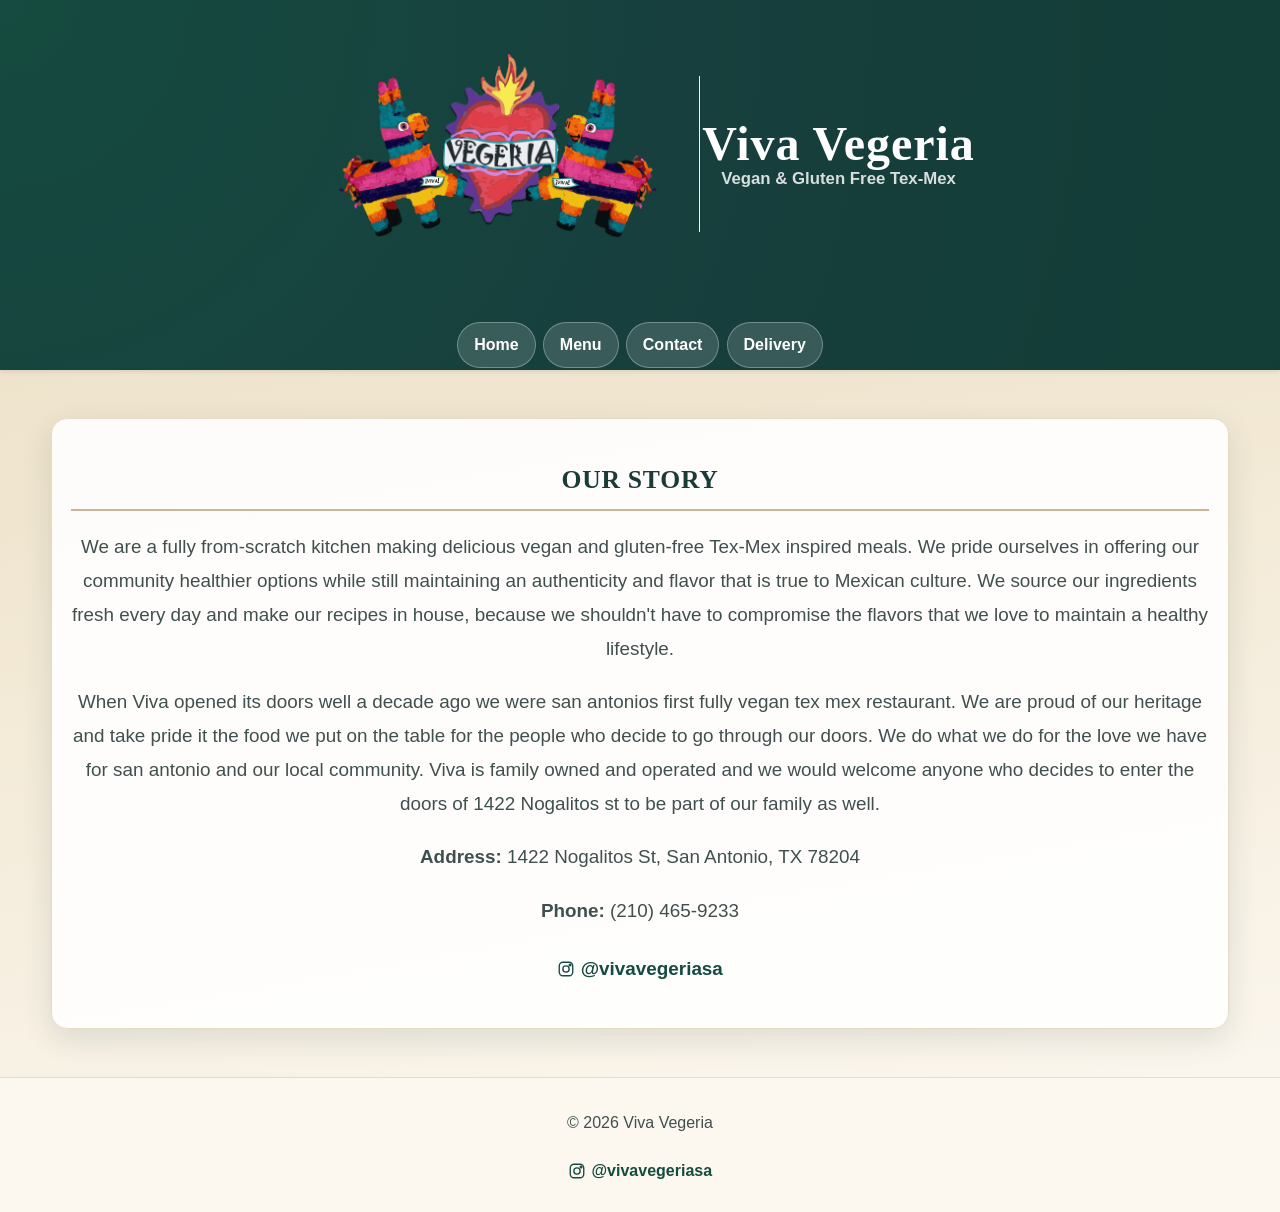
<file: Viva Vegeria 2026/index.html>
<!DOCTYPE html>
<html lang="en">
<head>
  <meta charset="UTF-8" />
  <meta name="viewport" content="width=device-width, initial-scale=1.0" />
  <title>Viva Vegeria</title>
  <link rel="stylesheet" href="styles.css" />
</head>
<body>
  <header class="site-header">
    <div class="container header-inner">
      <a href="index.html" class="logo-link">
        <img src="IMG_9046.png" alt="Viva Vegeria Logo" />
        <div class="logo-details">
          <h1>Viva Vegeria</h1>
          <p>Vegan & Gluten Free Tex-Mex</p>
        </div>
      </a>
      <nav>
        <a href="index.html">Home</a>
        <a href="menu.html">Menu</a>
        <a href="contact.html">Contact</a>
        <a href="delivery.html">Delivery</a>
      </nav>
    </div>
  </header>

  <main class="container">
    <section class="section story-section">
      <h2>Our Story</h2>
      <p>We are a fully from-scratch kitchen making delicious vegan and gluten-free Tex-Mex inspired meals. We pride ourselves in offering our community healthier options while still maintaining an authenticity and flavor that is true to Mexican culture. We source our ingredients fresh every day and make our recipes in house, because we shouldn't have to compromise the flavors that we love to maintain a healthy lifestyle.</p>

      <p>When Viva opened its doors well a decade  ago we were san antonios first fully vegan tex mex restaurant. We are proud of our heritage and take pride it the food we put on the table for the people who decide to go through our doors. We do what we do for the love we have for san antonio and our local community. Viva is family owned and operated and we would welcome anyone who decides to enter the doors of 1422 Nogalitos st to be part of our family as well. </p>
      <p><strong>Address:</strong> 1422 Nogalitos St, San Antonio, TX 78204</p>
      <p><strong>Phone:</strong> (210) 465-9233</p>
      <p>
        <a class="social-link" href="https://www.instagram.com/vivavegeriasa" target="_blank" rel="noopener">
          <svg class="instagram-icon" viewBox="0 0 24 24" aria-hidden="true" focusable="false">
            <rect x="3" y="3" width="18" height="18" rx="5" ry="5"></rect>
            <circle cx="12" cy="12" r="4.2"></circle>
            <circle cx="17.4" cy="6.6" r="1.2"></circle>
          </svg>
          <span>@vivavegeriasa</span>
        </a>
      </p>
    </section>
  </main>

  <footer class="site-footer">
    <p>© 2026 Viva Vegeria</p>
    <a class="social-link" href="https://www.instagram.com/vivavegeriasa" target="_blank" rel="noopener">
      <svg class="instagram-icon" viewBox="0 0 24 24" aria-hidden="true" focusable="false">
        <rect x="3" y="3" width="18" height="18" rx="5" ry="5"></rect>
        <circle cx="12" cy="12" r="4.2"></circle>
        <circle cx="17.4" cy="6.6" r="1.2"></circle>
      </svg>
      <span>@vivavegeriasa</span>
    </a>
  </footer>
</body>
</html>
</file>
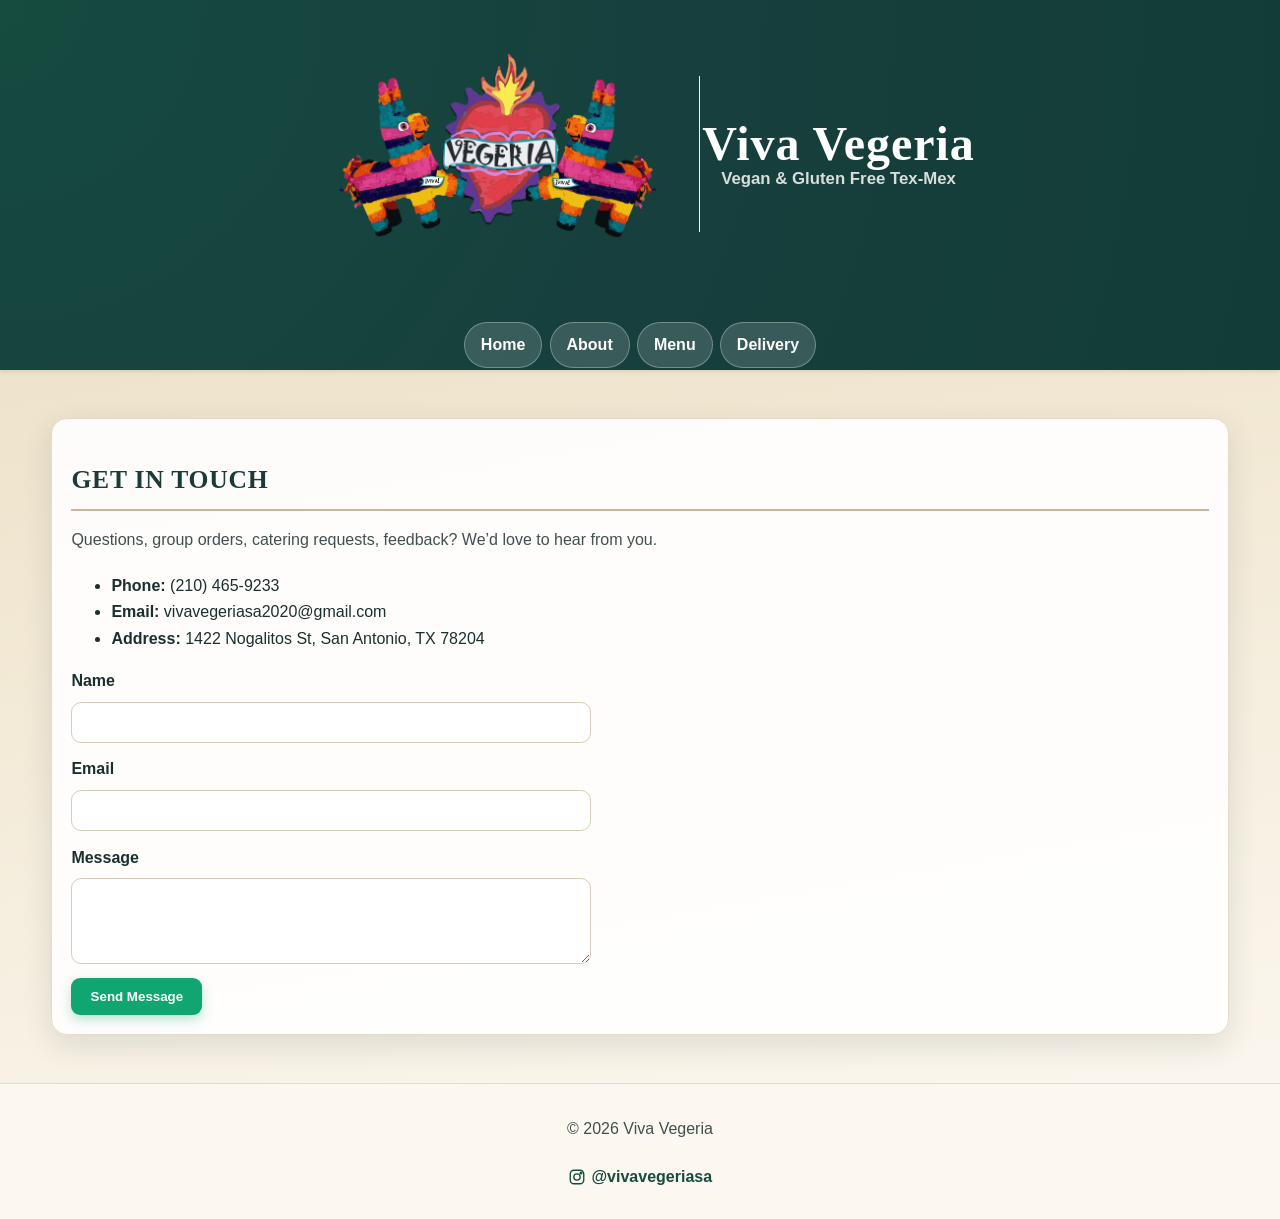
<file: Viva Vegeria 2026/contact.html>
<!DOCTYPE html>
<html lang="en">
<head>
  <meta charset="UTF-8" />
  <meta name="viewport" content="width=device-width, initial-scale=1.0" />
  <title>Contact | Viva Vegeria</title>
  <link rel="stylesheet" href="styles.css" />
</head>
<body>
  <header class="site-header">
    <div class="container header-inner">
      <a href="index.html" class="logo-link">
        <img src="IMG_9046.png" alt="Viva Vegeria Logo" />
        <div class="logo-details">
          <h1>Viva Vegeria</h1>
          <p>Vegan & Gluten Free Tex-Mex</p>
        </div>
      </a>
      <nav>
        <a href="index.html">Home</a>
        <a href="index.html">About</a>
        <a href="menu.html">Menu</a>
        <a href="delivery.html">Delivery</a>
      </nav>
    </div>
  </header>

  <main class="container">
    <section class="section">
      <h2>Get In Touch</h2>
      <p>Questions, group orders, catering requests, feedback? We’d love to hear from you.</p>
      <ul>
        <li><strong>Phone:</strong> (210) 465-9233</li>
        <li><strong>Email:</strong> vivavegeriasa2020@gmail.com</li>
        <li><strong>Address:</strong> 1422 Nogalitos St, San Antonio, TX 78204</li>
      </ul>
      <form class="contact-form" action="#" method="post" onsubmit="alert('Thanks! Contact form is demo-only.'); return false;">
        <label>Name<input type="text" name="name" required /></label>
        <label>Email<input type="email" name="email" required /></label>
        <label>Message<textarea name="message" rows="4" required></textarea></label>
        <button type="submit">Send Message</button>
      </form>
    </section>
  </main>

  <footer class="site-footer">
    <p>© 2026 Viva Vegeria</p>
    <a class="social-link" href="https://www.instagram.com/vivavegeriasa" target="_blank" rel="noopener">
      <svg class="instagram-icon" viewBox="0 0 24 24" aria-hidden="true" focusable="false">
        <rect x="3" y="3" width="18" height="18" rx="5" ry="5"></rect>
        <circle cx="12" cy="12" r="4.2"></circle>
        <circle cx="17.4" cy="6.6" r="1.2"></circle>
      </svg>
      <span>@vivavegeriasa</span>
    </a>
  </footer>
</body>
</html>
</file>
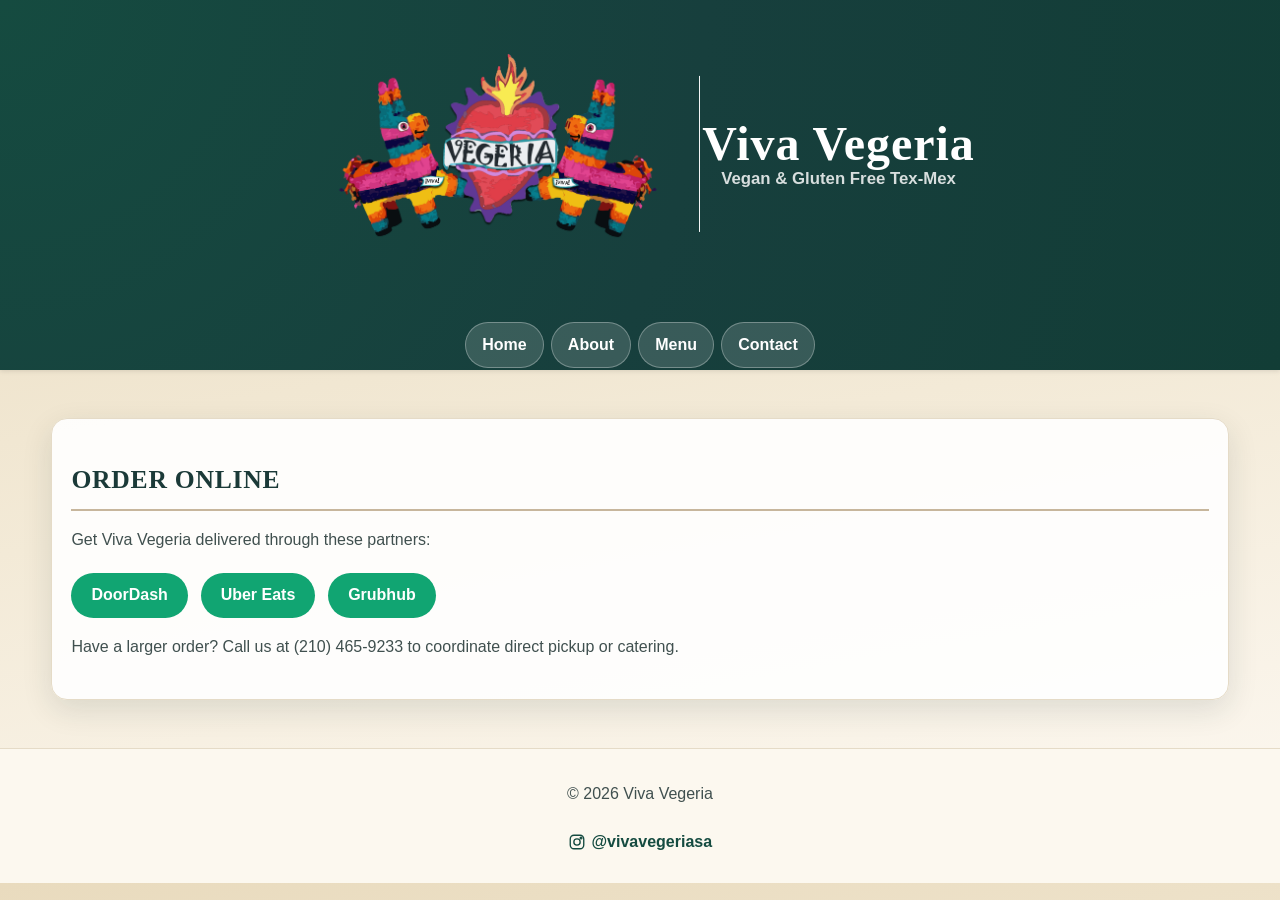
<file: Viva Vegeria 2026/delivery.html>
<!DOCTYPE html>
<html lang="en">
<head>
  <meta charset="UTF-8" />
  <meta name="viewport" content="width=device-width, initial-scale=1.0" />
  <title>Delivery | Viva Vegeria</title>
  <link rel="stylesheet" href="styles.css" />
</head>
<body>
  <header class="site-header">
    <div class="container header-inner">
      <a href="index.html" class="logo-link">
        <img src="IMG_9046.png" alt="Viva Vegeria Logo" />
        <div class="logo-details">
          <h1>Viva Vegeria</h1>
          <p>Vegan & Gluten Free Tex-Mex</p>
        </div>
      </a>
      <nav>
        <a href="index.html">Home</a>
        <a href="index.html">About</a>
        <a href="menu.html">Menu</a>
        <a href="contact.html">Contact</a>
      </nav>
    </div>
  </header>

  <main class="container">
    <section class="section">
      <h2>Order Online</h2>
      <p>Get Viva Vegeria delivered through these partners:</p>
      <div class="delivery-links">
        <a href="https://www.doordash.com" target="_blank" rel="noopener">DoorDash</a>
        <a href="https://www.ubereats.com" target="_blank" rel="noopener">Uber Eats</a>
        <a href="https://www.grubhub.com" target="_blank" rel="noopener">Grubhub</a>
      </div>
      <p>Have a larger order? Call us at (210) 465-9233 to coordinate direct pickup or catering.</p>
    </section>
  </main>

  <footer class="site-footer">
    <p>© 2026 Viva Vegeria</p>
    <a class="social-link" href="https://www.instagram.com/vivavegeriasa" target="_blank" rel="noopener">
      <svg class="instagram-icon" viewBox="0 0 24 24" aria-hidden="true" focusable="false">
        <rect x="3" y="3" width="18" height="18" rx="5" ry="5"></rect>
        <circle cx="12" cy="12" r="4.2"></circle>
        <circle cx="17.4" cy="6.6" r="1.2"></circle>
      </svg>
      <span>@vivavegeriasa</span>
    </a>
  </footer>
</body>
</html>
</file>
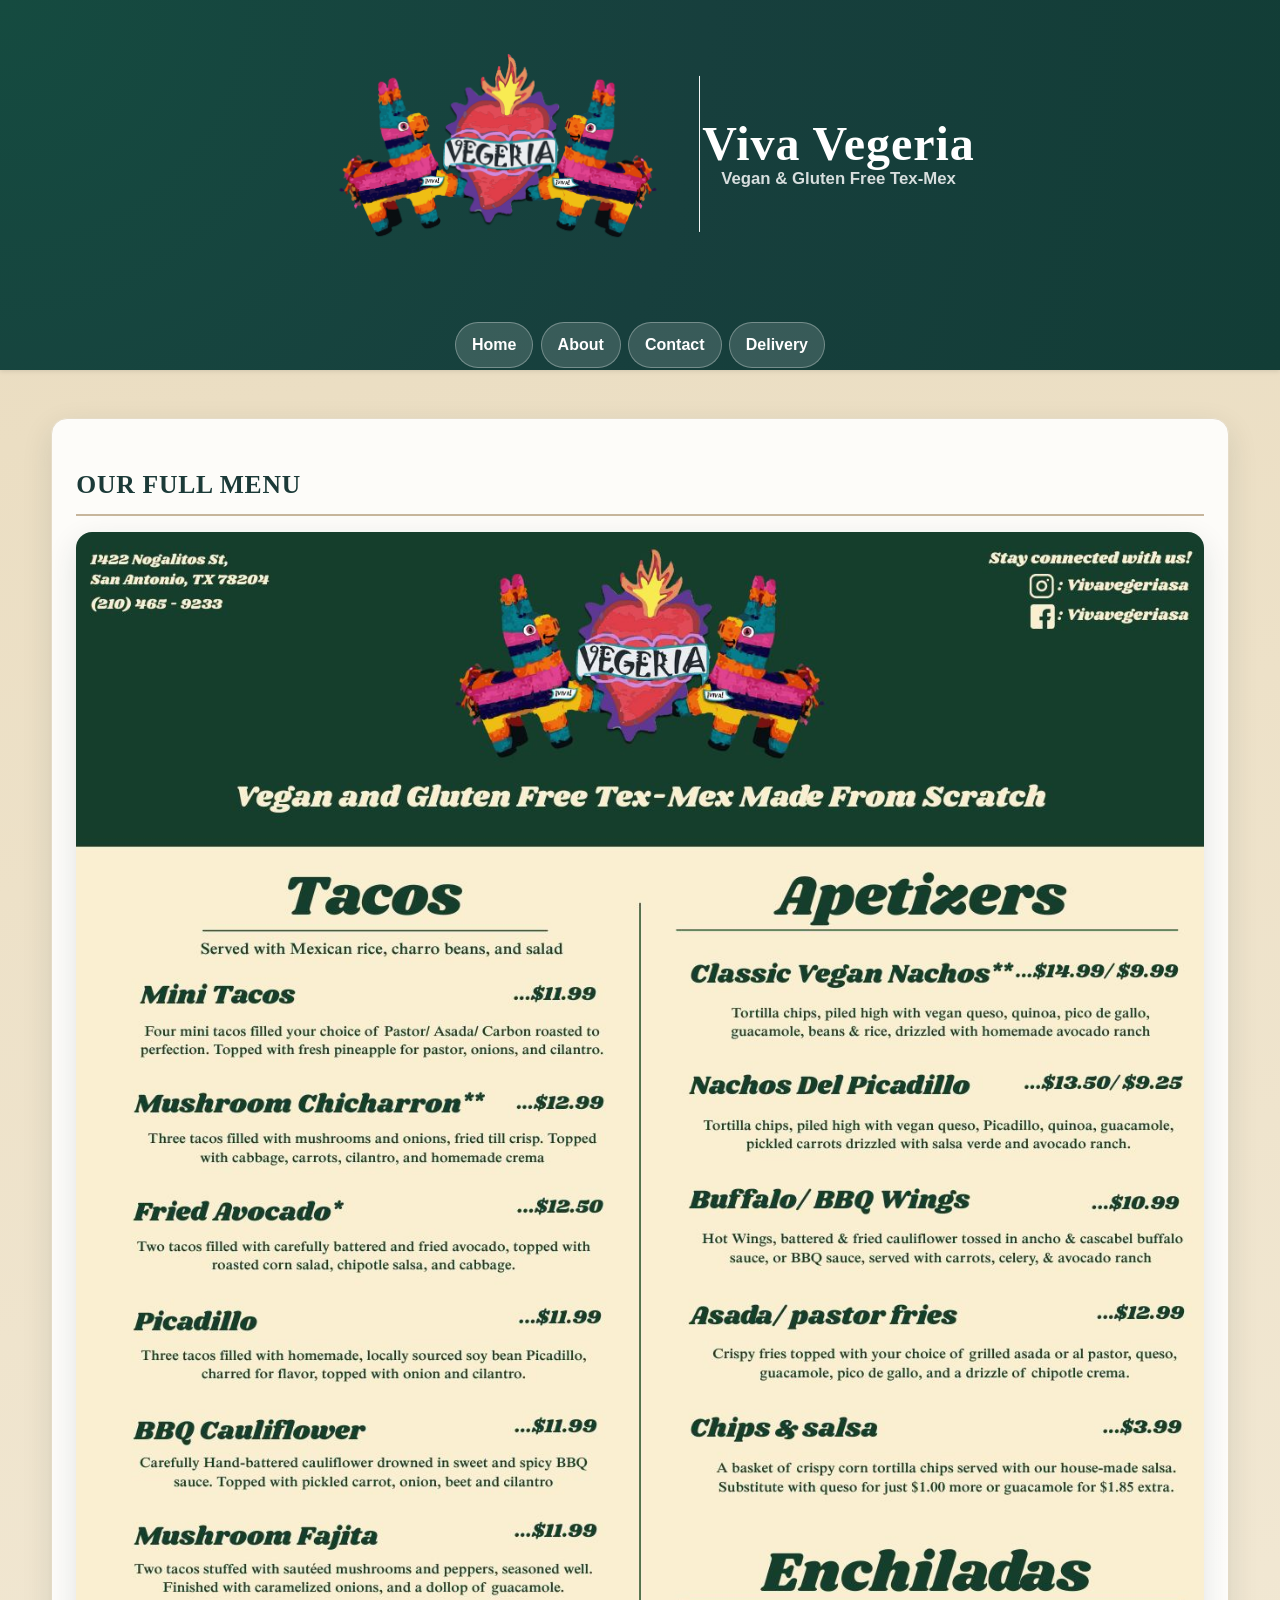
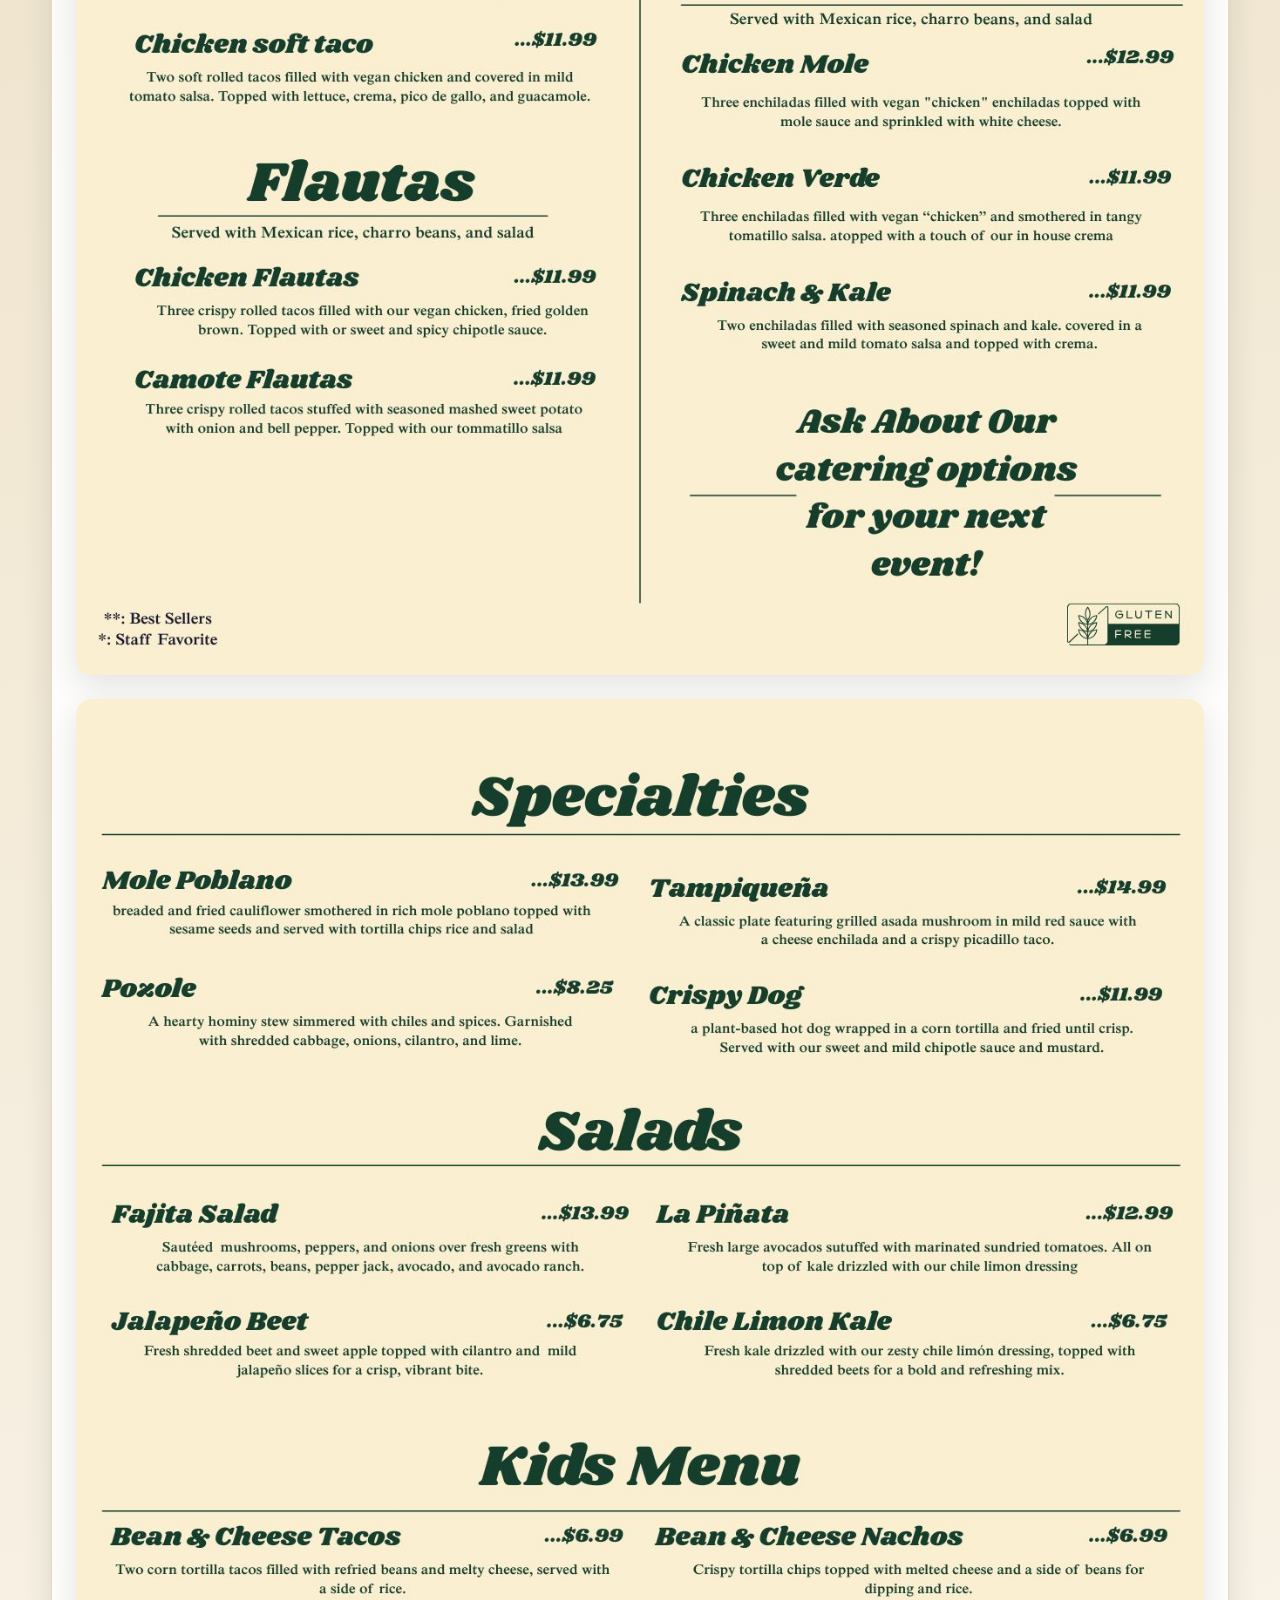
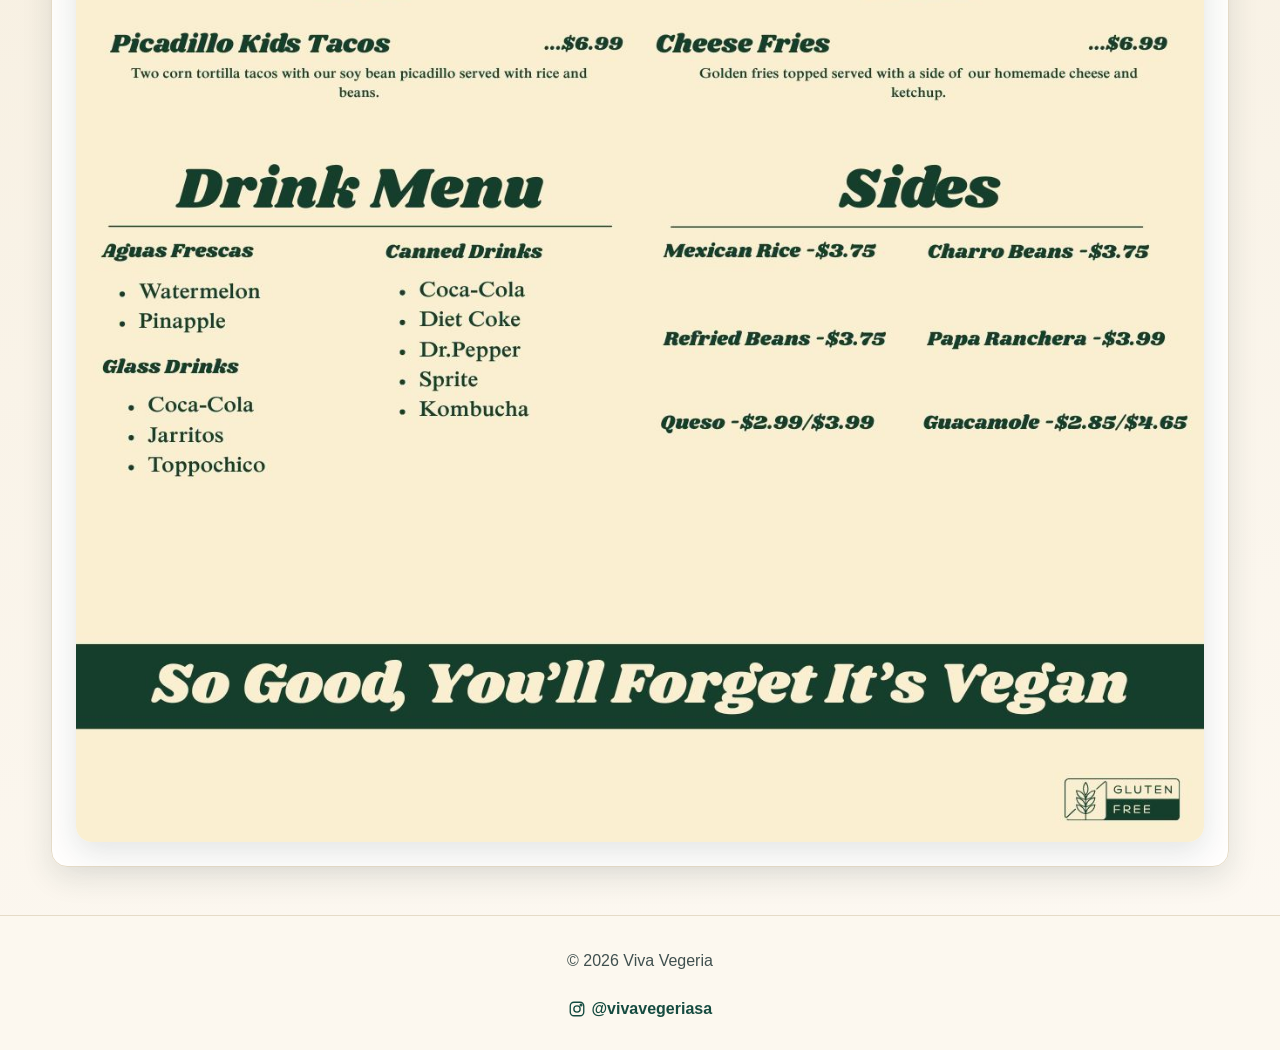
<file: Viva Vegeria 2026/menu.html>
<!DOCTYPE html>
<html lang="en">
<head>
  <meta charset="UTF-8" />
  <meta name="viewport" content="width=device-width, initial-scale=1.0" />
  <title>Menu | Viva Vegeria</title>
  <link rel="stylesheet" href="styles.css" />
</head>
<body>
  <header class="site-header">
    <div class="container header-inner">
      <a href="index.html" class="logo-link">
        <img src="IMG_9046.png" alt="Viva Vegeria Logo" />
        <div class="logo-details">
          <h1>Viva Vegeria</h1>
          <p>Vegan & Gluten Free Tex-Mex</p>
        </div>
      </a>
      <nav>
        <a href="index.html">Home</a>
        <a href="index.html">About</a>
        <a href="contact.html">Contact</a>
        <a href="delivery.html">Delivery</a>
      </nav>
    </div>
  </header>

  <main class="container">
    <section class="section menu-images-section">
      <h2>Our Full Menu</h2>
      <div class="menu-images-container">
        <img src="1.jpg" alt="Viva Vegeria Menu - Page 1: Tacos, Flautas, Appetizers, Enchiladas" class="menu-image" />
        <img src="2.jpg" alt="Viva Vegeria Menu - Page 2: Specialties, Salads, Kids Menu, Drinks, Sides" class="menu-image" />
      </div>
    </section>
  </main>

  <footer class="site-footer">
    <p>© 2026 Viva Vegeria</p>
    <a class="social-link" href="https://www.instagram.com/vivavegeriasa" target="_blank" rel="noopener">
      <svg class="instagram-icon" viewBox="0 0 24 24" aria-hidden="true" focusable="false">
        <rect x="3" y="3" width="18" height="18" rx="5" ry="5"></rect>
        <circle cx="12" cy="12" r="4.2"></circle>
        <circle cx="17.4" cy="6.6" r="1.2"></circle>
      </svg>
      <span>@vivavegeriasa</span>
    </a>
  </footer>
</body>
</html>
</file>
<file: Viva Vegeria 2026/styles.css>
:root {
  --bg: #f3ead7;
  --panel: #fff9ec;
  --text: #1b2f2f;
  --heading: #1b3a38;
  --muted: #40504f;
  --accent: #11a572;
  --accent-dark: #0d7b64;
  --border: #e5dbc7;
  --shadow: 0 10px 30px rgba(27, 47, 47, 0.12);
  --radius: 16px;
}

* {
  box-sizing: border-box;
}

body {
  margin: 0;
  font-family: 'Poppins', 'Inter', sans-serif;
  color: var(--text);
  background: linear-gradient(170deg, #e9dbbe 0%, #f3ead7 50%, #fdf9f3 100%);
  line-height: 1.65;
}

.container {
  width: min(1180px, 92vw);
  margin-inline: auto;
  padding-block: 1.5rem;
}

.site-header {
  background: radial-gradient(circle at top left, #154b40 0%, #173f3d 53%, #123d36 100%);
  color: #fff;
  padding: 0.04rem 0.16rem;
  text-align: center;
  box-shadow: 0 1px 5px rgba(0, 0, 0, 0.12);
  min-height: 2.2rem;
}

.site-header .header-inner {
  padding: 0.05rem 0;
  gap: 0.25rem;
}

.site-header nav {
  margin-top: 0.08rem;
}


.site-header .header-inner {
  display: flex;
  align-items: center;
  justify-content: center;
  gap: 1rem;
  flex-wrap: wrap;
  text-align: center;
}

.logo-link {
  display: inline-flex;
  flex-direction: row;
  align-items: center;
  gap: 0.08rem; /* very tight horizontal space */
  text-decoration: none;
  color: white;
  background: transparent !important;
  border: none !important;
  padding: 0 !important;
}

.logo-details {
  position: relative;
  margin: 0;
  margin-left: 0.01rem;
  padding-left: 0.14rem;
  text-align: center;
  line-height: 1;
}

.logo-details::before {
  content: "";
  position: absolute;
  left: -0.08rem;
  top: 50%;
  transform: translateY(-50%);
  width: 1px;
  height: 210%;
  background: rgba(255, 255, 255, 0.95);
}

.logo-link img {
  height: 304.2px; /* 30% larger than current 234px */
  width: auto;
  border-radius: 0 !important;
  box-shadow: none !important;
  background: transparent !important;
  border: none !important;
}

.logo-details h1 {
  font-family: 'Playfair Display', serif;
  margin: 0;
  font-size: clamp(2rem, 4.2vw, 3.6rem);
}

.logo-details p {
  margin: 0;
  font-size: clamp(0.9rem, 2vw, 1.1rem);
  color: rgba(255, 255, 255, 0.9);
}

.site-header nav {
  width: 100%;
  justify-content: center;
}

.site-header nav a {
  font-size: 1rem;
  padding: 0.55rem 1rem;
}

@media (max-width: 960px) {
  .logo-link img {
    height: 100px;
  }
  .logo-details h1 {
    font-size: clamp(1.8rem, 5vw, 2.8rem);
  }
}

@media (max-width: 740px) {
  .logo-link img {
    height: 90px;
  }
  .site-header nav {
    flex-wrap: wrap;
  }
}

.site-header h1,
.site-header p {
  margin: 0.2rem 0;
}

.site-header h1 {
  font-family: 'Playfair Display', serif;
  font-size: clamp(1.9rem, 4vw, 3rem);
  letter-spacing: 0.02em;
}

.site-header p {
  font-size: 1.05rem;
  opacity: 0.92;
}

.site-header nav {
  margin-top: 0.05rem;
  display: flex;
  justify-content: center;
  gap: 0.45rem;
  flex-wrap: wrap;
}

.site-header a {
  color: white;
  text-decoration: none;
  font-weight: 600;
  background: rgba(255, 255, 255, 0.15);
  border: 1px solid rgba(255,255,255,0.3);
  padding: 0.26rem 0.62rem;
  border-radius: 999px;
  transition: all 0.27s ease;
}

.site-header a:hover {
  background: rgba(255, 255, 255, 0.28);
  transform: translateY(-1px);
}

.section {
  margin-top: 1.5rem;
  padding: 1.2rem;
  background: rgba(255,255,255,0.9);
  border: 1px solid var(--border);
  border-radius: var(--radius);
  box-shadow: var(--shadow);
}

.section h2 {
  margin-bottom: 0.9rem;
  font-size: clamp(1.6rem, 2vw, 2.4rem);
  color: var(--heading);
  font-family: 'Playfair Display', serif;
  letter-spacing: 0.03em;
  text-transform: uppercase;
  border-bottom: 2px solid #c7b69c;
  padding-bottom: 0.5rem;
}

.section p {
  color: var(--muted);
  margin-bottom: 1.2rem;
}

.story-section h2 {
  text-align: center;
}

.story-section p {
  text-align: center;
  font-size: 1.18rem;
  line-height: 1.8;
}

.menu-grid {
  display: grid;
  grid-template-columns: repeat(auto-fit, minmax(260px, 1fr));
  gap: 1rem;
}

.menu-item {
  background: var(--panel);
  border: 1px solid var(--border);
  border-radius: var(--radius);
  box-shadow: 0 8px 22px rgba(25, 42, 43, 0.08);
  padding: 1.1rem;
  transition: transform 0.25s ease, box-shadow 0.25s ease;
}

.menu-item:hover {
  transform: translateY(-4px);
  box-shadow: 0 14px 30px rgba(25, 42, 43, 0.14);
}

.menu-item h3 {
  margin: 0;
  font-size: 1.2rem;
  color: #133d35;
}

.menu-item p {
  color: #47655f;
  margin: 0.45rem 0;
  font-size: 0.95rem;
}

.menu-item strong {
  color: #0f3f34;
  font-size: 1rem;
  font-weight: 700;
}

.delivery-links {
  display: flex;
  gap: 0.8rem;
  flex-wrap: wrap;
}

.delivery-links a {
  display: inline-block;
  background: var(--accent);
  color: white;
  text-decoration: none;
  border-radius: 999px;
  padding: 0.58rem 1.25rem;
  font-weight: 700;
}

.delivery-links a:hover {
  background: var(--accent-dark);
}

.contact-form {
  margin-top: 1rem;
  display: grid;
  gap: 0.85rem;
  max-width: 520px;
}

.contact-form label {
  display: grid;
  gap: 0.45rem;
  font-weight: 600;
}

.contact-form input,
.contact-form textarea {
  border: 1px solid #d8ccb8;
  border-radius: 10px;
  padding: 0.75rem;
  background: #fff;
}

.contact-form button {
  width: fit-content;
  border: none;
  background: var(--accent);
  color: white;
  font-weight: 700;
  border-radius: 9px;
  padding: 0.7rem 1.2rem;
  cursor: pointer;
  box-shadow: 0 5px 12px rgba(17, 165, 114, 0.28);
  transition: transform 0.2s ease, box-shadow 0.2s ease;
}

.contact-form button:hover {
  background: var(--accent-dark);
  transform: translateY(-1px);
  box-shadow: 0 8px 16px rgba(17, 165, 114, 0.35);
}

.site-footer {
  text-align: center;
  padding: 1rem 0 1.5rem;
  border-top: 1px solid var(--border);
  color: var(--muted);
  background: #fcf8ef;
  margin-top: 1.5rem;
}

.social-link {
  margin-top: 0.35rem;
  display: inline-flex;
  align-items: center;
  gap: 0.35rem;
  color: #154b40;
  text-decoration: none;
  font-weight: 700;
}

.social-link:hover {
  color: #0d7b64;
}

.instagram-icon {
  width: 18px;
  height: 18px;
  stroke: currentColor;
  fill: none;
  stroke-width: 1.8;
}

.link-cards {
  display: grid;
  grid-template-columns: repeat(auto-fit, minmax(170px, 1fr));
  gap: 0.8rem;
  margin-top: 1rem;
}

.card {
  display: block;
  text-align: center;
  background: #ffffff;
  color: #1b3a38;
  padding: 1rem;
  border-radius: 16px;
  border: 1px solid #e3d7c2;
  text-decoration: none;
  font-weight: 700;
  box-shadow: var(--shadow);
  transition: transform 0.22s ease, box-shadow 0.22s ease;
}

.card:hover {
  transform: translateY(-4px);
  box-shadow: 0 12px 24px rgba(20, 59, 51, 0.16);
}

.note {
  margin-top: 1rem;
  color: #596e6b;
  font-style: italic;
}

.menu-images-container {
  display: flex;
  flex-direction: column;
  gap: 1.5rem;
  margin-top: 1rem;
}

.menu-image {
  width: 100%;
  max-width: 100%;
  height: auto;
  border-radius: var(--radius);
  box-shadow: var(--shadow);
  display: block;
}

.menu-images-section {
  padding: 1.5rem;
}

@media (max-width: 820px) {
  .section {
    padding: 1rem;
  }

  .site-header nav {
    gap: 0.4rem;
  }
}

@media (max-width: 600px) {
  .site-header h1 {
    font-size: 2rem;
  }

  .site-header p {
    font-size: 0.95rem;
  }
}
</file>
